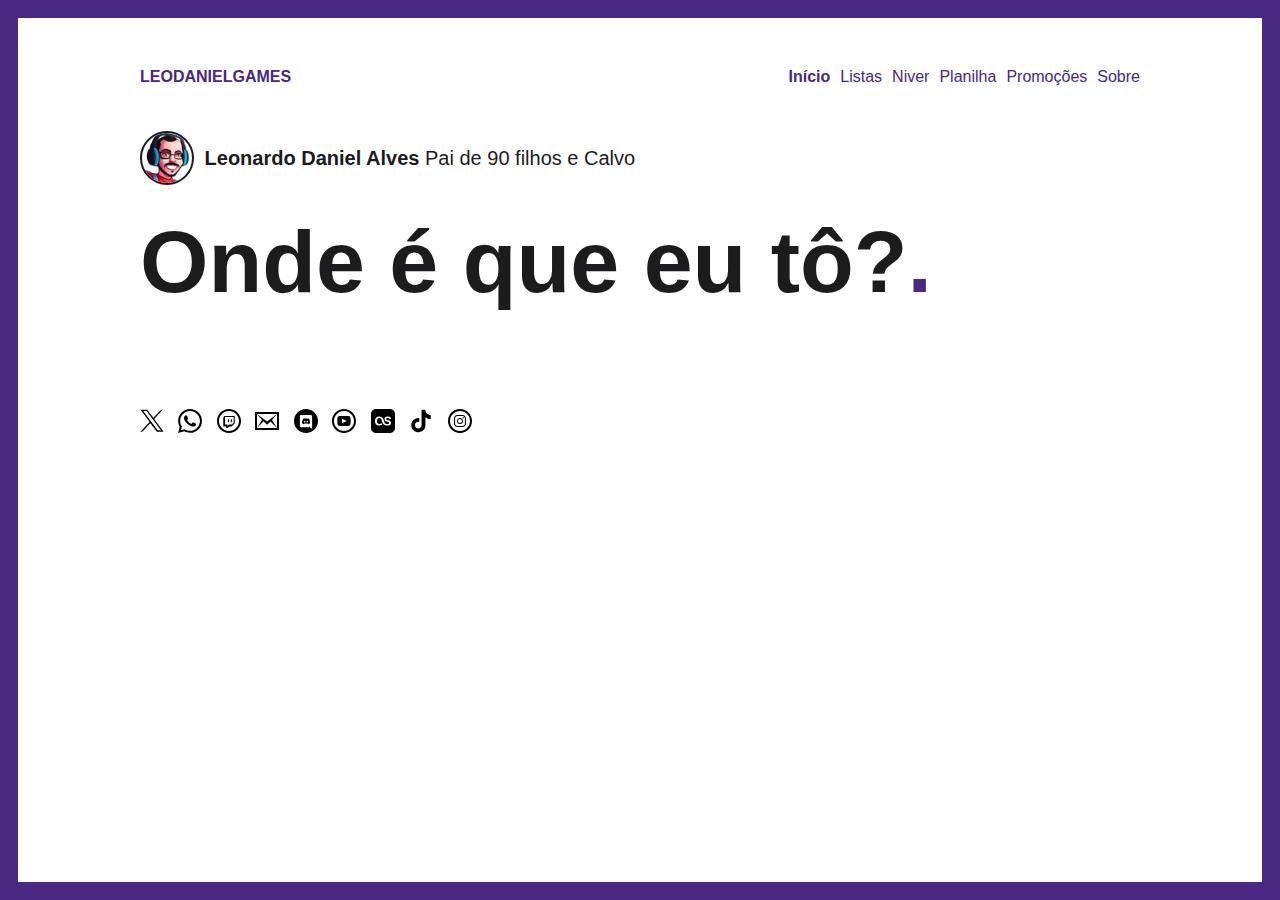
<file: index.html>
<!DOCTYPE html>
<html lang="en">

<head>
	<meta name="generator" content="Hugo 0.92.2" />
  <meta charset="utf-8">
  <meta http-equiv="x-ua-compatible" content="ie=edge">
  <title>Onde é que eu tô? - LeoDanielGames</title>
  <meta name="viewport" content="width=device-width, initial-scale=1">
  <link rel="icon" href="/favicon.png">
  <link rel="canonical" href="/" />
    
    
    <link rel="stylesheet" href="/css/style.min.13c35a5bed9518ef5356dec3d0819da284ab7af7d835bec62fefd1e06359f50c.css">
    <link rel="stylesheet" href="/assets/css/extended.min.9729f28a5087b689b946e103d96abd63bfd37b1417effa251dbf798312e3fba5.css">

  
    <meta name="description" content="Página Inicial"/>
    <meta property="og:title" content="Onde é que eu tô?"/>
    <meta property="og:type" content="website"/>
    <meta property="og:url" content="/"/>
    
    <meta property="og:description" content="Página Inicial"/>
    <meta name="twitter:card" content="summary"/>
    <meta name="twitter:site" content="@zerostaticio"/>
    <meta name="twitter:creator" content="@zerostaticio"/>
  

  

  
</head>




<body class='page frame page-home'>
  <div id="menu-main-mobile" class="menu-main-mobile">
    <ul class="menu">
        
        
            
                <li class="menu-item-início">
                    <a href="/">Início</a>
                </li>
            
        
            
                <li class="menu-item-listas">
                    <a href="/posts/">Listas</a>
                </li>
            
        
            
                <li class="menu-item-niver">
                    <a href="/niver/">Niver</a>
                </li>
            
        
            
                <li class="menu-item-planilha">
                    <a href="/planilha/">Planilha</a>
                </li>
            
        
            
                <li class="menu-item-promoções">
                    <a href="/promo/">Promoções</a>
                </li>
            
        
            
                <li class="menu-item-sobre">
                    <a href="/about/">Sobre</a>
                </li>
            
        
    </ul>
</div>
  <div id="wrapper" class="wrapper">
    <div class='header'>
  <a class="header-logo" href="/">LeoDanielGames</a>
  <div class="menu-main">
    <ul>
      
      
      
      
      <li class="menu-item-início active">
        <a href="/">
          
          <span>Início</span>
        </a>
      </li>
      
      
      
      <li class="menu-item-listas ">
        <a href="/posts/">
          
          <span>Listas</span>
        </a>
      </li>
      
      
      
      <li class="menu-item-niver ">
        <a href="/niver/">
          
          <span>Niver</span>
        </a>
      </li>
      
      
      
      <li class="menu-item-planilha ">
        <a href="/planilha/">
          
          <span>Planilha</span>
        </a>
      </li>
      
      
      
      <li class="menu-item-promoções ">
        <a href="/promo/">
          
          <span>Promoções</span>
        </a>
      </li>
      
      
      
      <li class="menu-item-sobre ">
        <a href="/about/">
          
          <span>Sobre</span>
        </a>
      </li>
      
    </ul>
  </div>
  <div id="toggle-menu-main-mobile" class="hamburger-trigger">
    <button class="hamburger">Menu</button>
  </div>
</div>
    

  
    <div class="author author-large">
  <img width="50" class="author-image" src="/images/idoso.png" alt="Leonardo Daniel Alves" />
  <span class="author-name">Leonardo Daniel Alves</span>
  <span class="author-title">Pai de 90 filhos e Calvo</span>
</div>
  

  <div class="intro">
    <h1>Onde é que eu tô?<span class="dot">.</span></h1>
    
  </div>

  


    <div class="footer">
  
  <div class="footer-social">
    
      <span class="social-icon social-icon-twitter">
        <a href="https://twitter.com/LeoDanielGames" title="twitter" target="_blank" rel="noopener">
          <img src="/images/social/x.svg" width="24" height="24" alt="twitter"/>
        </a>
      </span>
    
      <span class="social-icon social-icon-zap">
        <a href="https://chat.whatsapp.com/JlmMh6yp0Yb802Byu5Y720" title="Zap" target="_blank" rel="noopener">
          <img src="/images/social/zap.svg" width="24" height="24" alt="Zap"/>
        </a>
      </span>
    
      <span class="social-icon social-icon-twitch">
        <a href="https://www.twitch.tv/leodanielgames" title="Twitch" target="_blank" rel="noopener">
          <img src="/images/social/twitch.svg" width="24" height="24" alt="Twitch"/>
        </a>
      </span>
    
      <span class="social-icon social-icon-e-mail">
        <a href="mailto:leodanialves@gmail.com" title="E-mail" target="_blank" rel="noopener">
          <img src="/images/social/email.svg" width="24" height="24" alt="E-mail"/>
        </a>
      </span>
    
      <span class="social-icon social-icon-discord">
        <a href="https://discord.gg/C4Nh4ZPwjc" title="Discord" target="_blank" rel="noopener">
          <img src="/images/social/discord.svg" width="24" height="24" alt="Discord"/>
        </a>
      </span>
    
      <span class="social-icon social-icon-youtube">
        <a href="https://www.youtube.com/channel/UCNnx4KmhGKg_Q5k7TZxwdmg" title="Youtube" target="_blank" rel="noopener">
          <img src="/images/social/youtube.svg" width="24" height="24" alt="Youtube"/>
        </a>
      </span>
    
      <span class="social-icon social-icon-only-fans">
        <a href="https://www.youtube.com/watch?v=dQw4w9WgXcQ" title="Only Fans" target="_blank" rel="noopener">
          <img src="/images/social/meme.svg" width="24" height="24" alt="Only Fans"/>
        </a>
      </span>
    
      <span class="social-icon social-icon-tiktok">
        <a href="https://vm.tiktok.com/ZMLhhvSyC/" title="Tiktok" target="_blank" rel="noopener">
          <img src="/images/social/tiktok.svg" width="24" height="24" alt="Tiktok"/>
        </a>
      </span>
    
      <span class="social-icon social-icon-instagram">
        <a href="https://www.instagram.com/leodanielgames/" title="Instagram" target="_blank" rel="noopener">
          <img src="/images/social/instagram.svg" width="24" height="24" alt="Instagram"/>
        </a>
      </span>
    
  </div>
  
</div>
  </div>

  

  
    <script type="text/javascript" src="/js/bundle.min.575671c6da23c3563d465f9cfa3d2857fc0239531a2e8ea1fb6812017653b4d7.js"></script>
  

  
  

  
  
  
    
  

  

  

</body>
</html>
</file>
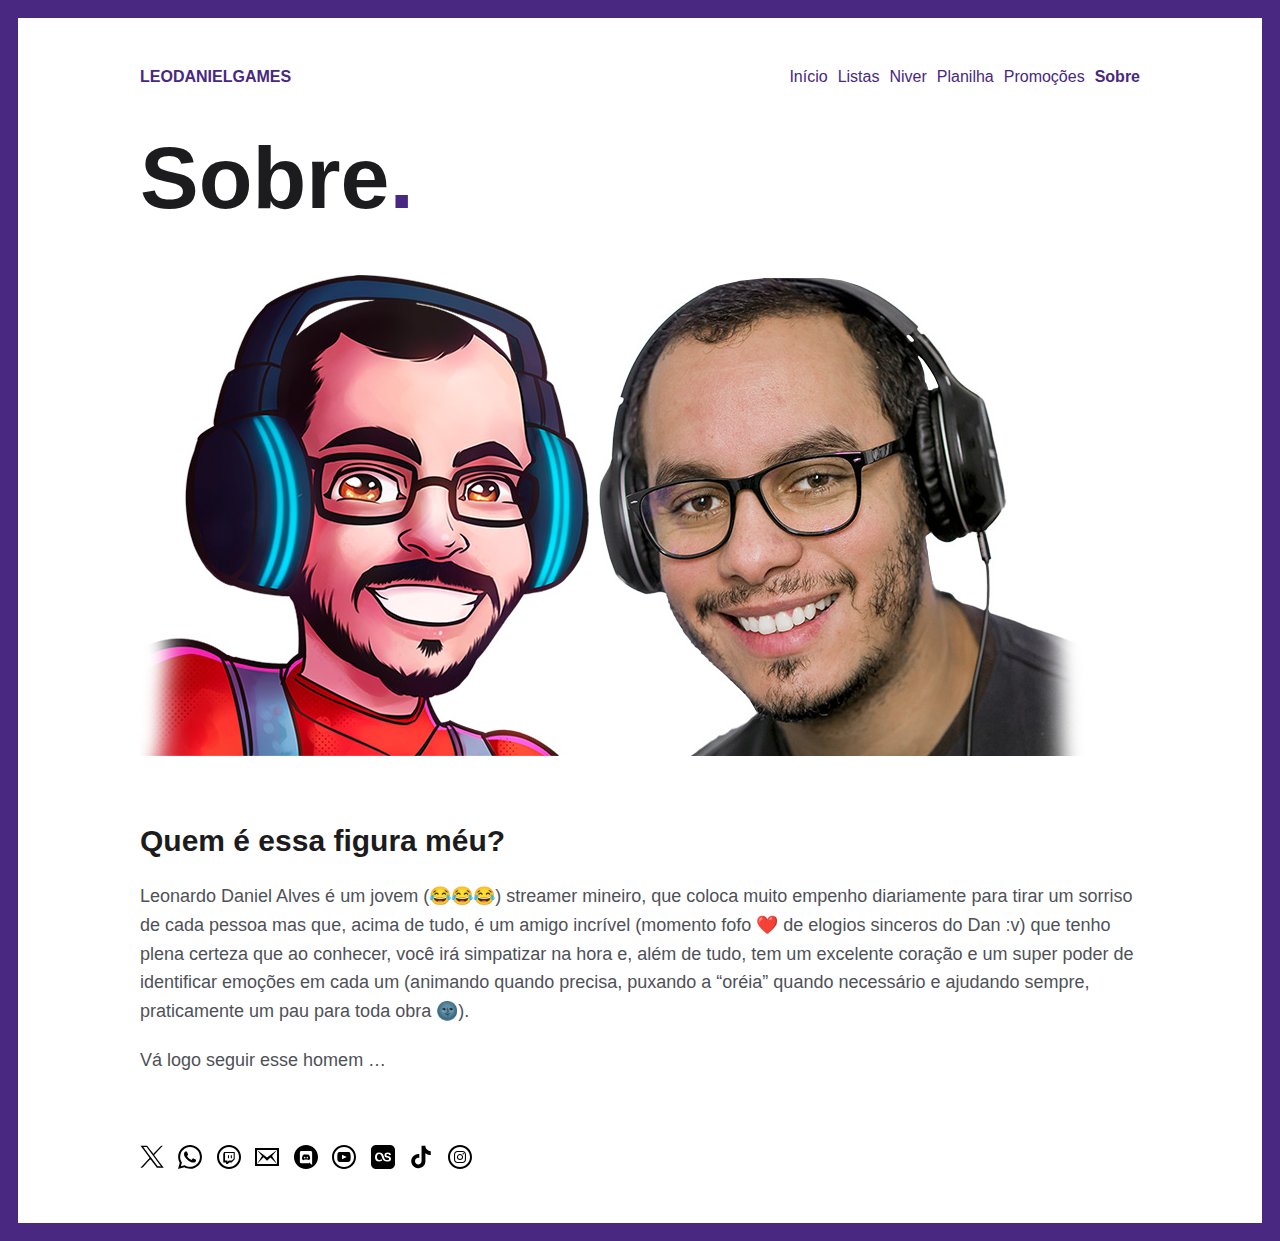
<file: about/index.html>
<!DOCTYPE html>
<html lang="en">

<head>
  <meta charset="utf-8">
  <meta http-equiv="x-ua-compatible" content="ie=edge">
  <title>Sobre - LeoDanielGames</title>
  <meta name="viewport" content="width=device-width, initial-scale=1">
  <link rel="icon" href="/favicon.png">
  <link rel="canonical" href="/about/" />
    
    
    <link rel="stylesheet" href="/css/style.min.13c35a5bed9518ef5356dec3d0819da284ab7af7d835bec62fefd1e06359f50c.css">
    <link rel="stylesheet" href="/assets/css/extended.min.9729f28a5087b689b946e103d96abd63bfd37b1417effa251dbf798312e3fba5.css">

  
    
    <meta property="og:title" content="Sobre"/>
    <meta property="og:type" content="website"/>
    <meta property="og:url" content="/about/"/>
    <meta property="og:image" content="/images/idoso.jpg"/>
    
    <meta name="twitter:card" content="summary"/>
    <meta name="twitter:site" content="@zerostaticio"/>
    <meta name="twitter:creator" content="@zerostaticio"/>
  

  

  
</head>




<body class='page frame page-default-single'>
  <div id="menu-main-mobile" class="menu-main-mobile">
    <ul class="menu">
        
        
            
                <li class="menu-item-início">
                    <a href="/">Início</a>
                </li>
            
        
            
                <li class="menu-item-listas">
                    <a href="/posts/">Listas</a>
                </li>
            
        
            
                <li class="menu-item-niver">
                    <a href="/niver/">Niver</a>
                </li>
            
        
            
                <li class="menu-item-planilha">
                    <a href="/planilha/">Planilha</a>
                </li>
            
        
            
                <li class="menu-item-promoções">
                    <a href="/promo/">Promoções</a>
                </li>
            
        
            
                <li class="menu-item-sobre active">
                    <a href="/about/">Sobre</a>
                </li>
            
        
    </ul>
</div>
  <div id="wrapper" class="wrapper">
    <div class='header'>
  <a class="header-logo" href="/">LeoDanielGames</a>
  <div class="menu-main">
    <ul>
      
      
      
      
      <li class="menu-item-início ">
        <a href="/">
          
          <span>Início</span>
        </a>
      </li>
      
      
      
      <li class="menu-item-listas ">
        <a href="/posts/">
          
          <span>Listas</span>
        </a>
      </li>
      
      
      
      <li class="menu-item-niver ">
        <a href="/niver/">
          
          <span>Niver</span>
        </a>
      </li>
      
      
      
      <li class="menu-item-planilha ">
        <a href="/planilha/">
          
          <span>Planilha</span>
        </a>
      </li>
      
      
      
      <li class="menu-item-promoções ">
        <a href="/promo/">
          
          <span>Promoções</span>
        </a>
      </li>
      
      
      
      <li class="menu-item-sobre active">
        <a href="/about/">
          
          <span>Sobre</span>
        </a>
      </li>
      
    </ul>
  </div>
  <div id="toggle-menu-main-mobile" class="hamburger-trigger">
    <button class="hamburger">Menu</button>
  </div>
</div>
    
<div class="intro">
  <h1>Sobre<span class="dot">.</span></h1>
  
  <img alt="Article hero image" src="/images/idoso.jpg" />
  
</div>

<div class="content">
  <h2 id="quem-é-essa-figura-méu">Quem é essa figura méu?</h2>
<p>Leonardo Daniel Alves é um jovem (😂😂😂) streamer mineiro, que coloca muito empenho diariamente para tirar um sorriso de cada pessoa mas que, acima de tudo, é um amigo incrível (momento fofo ❤️ de elogios sinceros do Dan :v) que tenho plena certeza que ao conhecer, você irá simpatizar na hora e, além de tudo, tem um excelente coração e um super poder de identificar emoções em cada um (animando quando precisa, puxando a &ldquo;oréia&rdquo; quando necessário e ajudando sempre, praticamente um pau para toda obra 🌚).</p>
<p>Vá logo seguir esse homem &hellip;</p>

</div>

    <div class="footer">
  
  <div class="footer-social">
    
      <span class="social-icon social-icon-twitter">
        <a href="https://twitter.com/LeoDanielGames" title="twitter" target="_blank" rel="noopener">
          <img src="/images/social/x.svg" width="24" height="24" alt="twitter"/>
        </a>
      </span>
    
      <span class="social-icon social-icon-zap">
        <a href="https://chat.whatsapp.com/JlmMh6yp0Yb802Byu5Y720" title="Zap" target="_blank" rel="noopener">
          <img src="/images/social/zap.svg" width="24" height="24" alt="Zap"/>
        </a>
      </span>
    
      <span class="social-icon social-icon-twitch">
        <a href="https://www.twitch.tv/leodanielgames" title="Twitch" target="_blank" rel="noopener">
          <img src="/images/social/twitch.svg" width="24" height="24" alt="Twitch"/>
        </a>
      </span>
    
      <span class="social-icon social-icon-e-mail">
        <a href="mailto:leodanialves@gmail.com" title="E-mail" target="_blank" rel="noopener">
          <img src="/images/social/email.svg" width="24" height="24" alt="E-mail"/>
        </a>
      </span>
    
      <span class="social-icon social-icon-discord">
        <a href="https://discord.gg/C4Nh4ZPwjc" title="Discord" target="_blank" rel="noopener">
          <img src="/images/social/discord.svg" width="24" height="24" alt="Discord"/>
        </a>
      </span>
    
      <span class="social-icon social-icon-youtube">
        <a href="https://www.youtube.com/channel/UCNnx4KmhGKg_Q5k7TZxwdmg" title="Youtube" target="_blank" rel="noopener">
          <img src="/images/social/youtube.svg" width="24" height="24" alt="Youtube"/>
        </a>
      </span>
    
      <span class="social-icon social-icon-only-fans">
        <a href="https://www.youtube.com/watch?v=dQw4w9WgXcQ" title="Only Fans" target="_blank" rel="noopener">
          <img src="/images/social/meme.svg" width="24" height="24" alt="Only Fans"/>
        </a>
      </span>
    
      <span class="social-icon social-icon-tiktok">
        <a href="https://vm.tiktok.com/ZMLhhvSyC/" title="Tiktok" target="_blank" rel="noopener">
          <img src="/images/social/tiktok.svg" width="24" height="24" alt="Tiktok"/>
        </a>
      </span>
    
      <span class="social-icon social-icon-instagram">
        <a href="https://www.instagram.com/leodanielgames/" title="Instagram" target="_blank" rel="noopener">
          <img src="/images/social/instagram.svg" width="24" height="24" alt="Instagram"/>
        </a>
      </span>
    
  </div>
  
</div>
  </div>

  

  
    <script type="text/javascript" src="/js/bundle.min.575671c6da23c3563d465f9cfa3d2857fc0239531a2e8ea1fb6812017653b4d7.js"></script>
  

  
  

  
  
  
    
  

  

  

</body>
</html>
</file>
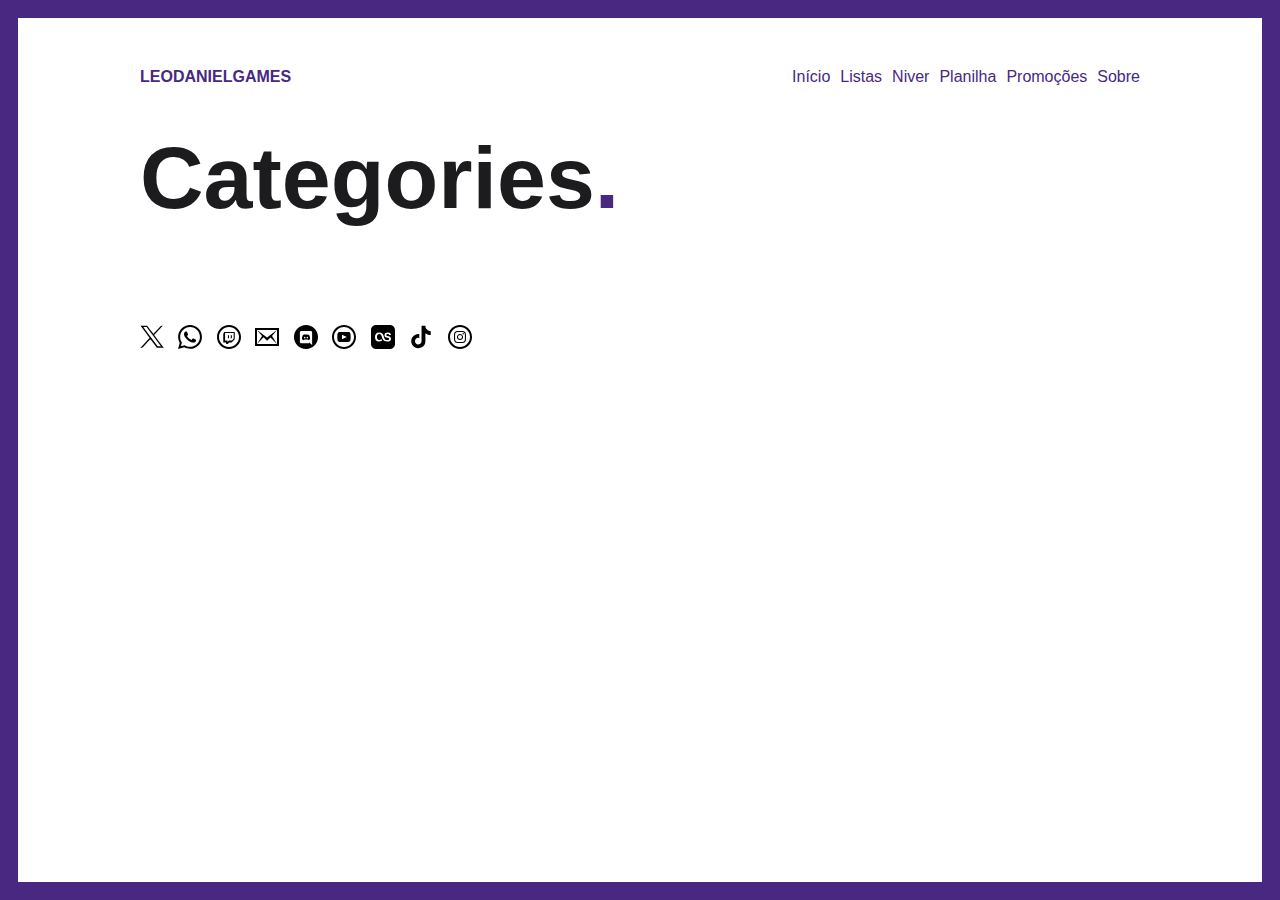
<file: categories/index.html>
<!DOCTYPE html>
<html lang="en">

<head>
  <meta charset="utf-8">
  <meta http-equiv="x-ua-compatible" content="ie=edge">
  <title>Categories - LeoDanielGames</title>
  <meta name="viewport" content="width=device-width, initial-scale=1">
  <link rel="icon" href="/favicon.png">
  <link rel="canonical" href="/categories/" />
    
    
    <link rel="stylesheet" href="/css/style.min.13c35a5bed9518ef5356dec3d0819da284ab7af7d835bec62fefd1e06359f50c.css">
    <link rel="stylesheet" href="/assets/css/extended.min.9729f28a5087b689b946e103d96abd63bfd37b1417effa251dbf798312e3fba5.css">

  
    
    <meta property="og:title" content="Categories"/>
    <meta property="og:type" content="website"/>
    <meta property="og:url" content="/categories/"/>
    
    
    <meta name="twitter:card" content="summary"/>
    <meta name="twitter:site" content="@zerostaticio"/>
    <meta name="twitter:creator" content="@zerostaticio"/>
  

  

  
</head>




<body class='page frame page-default-list'>
  <div id="menu-main-mobile" class="menu-main-mobile">
    <ul class="menu">
        
        
            
                <li class="menu-item-início">
                    <a href="/">Início</a>
                </li>
            
        
            
                <li class="menu-item-listas">
                    <a href="/posts/">Listas</a>
                </li>
            
        
            
                <li class="menu-item-niver">
                    <a href="/niver/">Niver</a>
                </li>
            
        
            
                <li class="menu-item-planilha">
                    <a href="/planilha/">Planilha</a>
                </li>
            
        
            
                <li class="menu-item-promoções">
                    <a href="/promo/">Promoções</a>
                </li>
            
        
            
                <li class="menu-item-sobre">
                    <a href="/about/">Sobre</a>
                </li>
            
        
    </ul>
</div>
  <div id="wrapper" class="wrapper">
    <div class='header'>
  <a class="header-logo" href="/">LeoDanielGames</a>
  <div class="menu-main">
    <ul>
      
      
      
      
      <li class="menu-item-início ">
        <a href="/">
          
          <span>Início</span>
        </a>
      </li>
      
      
      
      <li class="menu-item-listas ">
        <a href="/posts/">
          
          <span>Listas</span>
        </a>
      </li>
      
      
      
      <li class="menu-item-niver ">
        <a href="/niver/">
          
          <span>Niver</span>
        </a>
      </li>
      
      
      
      <li class="menu-item-planilha ">
        <a href="/planilha/">
          
          <span>Planilha</span>
        </a>
      </li>
      
      
      
      <li class="menu-item-promoções ">
        <a href="/promo/">
          
          <span>Promoções</span>
        </a>
      </li>
      
      
      
      <li class="menu-item-sobre ">
        <a href="/about/">
          
          <span>Sobre</span>
        </a>
      </li>
      
    </ul>
  </div>
  <div id="toggle-menu-main-mobile" class="hamburger-trigger">
    <button class="hamburger">Menu</button>
  </div>
</div>
    
  <div class="intro">
    <h1>Categories<span class="dot">.</span></h1>
    
  </div>
  
  

    <div class="footer">
  
  <div class="footer-social">
    
      <span class="social-icon social-icon-twitter">
        <a href="https://twitter.com/LeoDanielGames" title="twitter" target="_blank" rel="noopener">
          <img src="/images/social/x.svg" width="24" height="24" alt="twitter"/>
        </a>
      </span>
    
      <span class="social-icon social-icon-zap">
        <a href="https://chat.whatsapp.com/JlmMh6yp0Yb802Byu5Y720" title="Zap" target="_blank" rel="noopener">
          <img src="/images/social/zap.svg" width="24" height="24" alt="Zap"/>
        </a>
      </span>
    
      <span class="social-icon social-icon-twitch">
        <a href="https://www.twitch.tv/leodanielgames" title="Twitch" target="_blank" rel="noopener">
          <img src="/images/social/twitch.svg" width="24" height="24" alt="Twitch"/>
        </a>
      </span>
    
      <span class="social-icon social-icon-e-mail">
        <a href="mailto:leodanialves@gmail.com" title="E-mail" target="_blank" rel="noopener">
          <img src="/images/social/email.svg" width="24" height="24" alt="E-mail"/>
        </a>
      </span>
    
      <span class="social-icon social-icon-discord">
        <a href="https://discord.gg/C4Nh4ZPwjc" title="Discord" target="_blank" rel="noopener">
          <img src="/images/social/discord.svg" width="24" height="24" alt="Discord"/>
        </a>
      </span>
    
      <span class="social-icon social-icon-youtube">
        <a href="https://www.youtube.com/channel/UCNnx4KmhGKg_Q5k7TZxwdmg" title="Youtube" target="_blank" rel="noopener">
          <img src="/images/social/youtube.svg" width="24" height="24" alt="Youtube"/>
        </a>
      </span>
    
      <span class="social-icon social-icon-only-fans">
        <a href="https://www.youtube.com/watch?v=dQw4w9WgXcQ" title="Only Fans" target="_blank" rel="noopener">
          <img src="/images/social/meme.svg" width="24" height="24" alt="Only Fans"/>
        </a>
      </span>
    
      <span class="social-icon social-icon-tiktok">
        <a href="https://vm.tiktok.com/ZMLhhvSyC/" title="Tiktok" target="_blank" rel="noopener">
          <img src="/images/social/tiktok.svg" width="24" height="24" alt="Tiktok"/>
        </a>
      </span>
    
      <span class="social-icon social-icon-instagram">
        <a href="https://www.instagram.com/leodanielgames/" title="Instagram" target="_blank" rel="noopener">
          <img src="/images/social/instagram.svg" width="24" height="24" alt="Instagram"/>
        </a>
      </span>
    
  </div>
  
</div>
  </div>

  

  
    <script type="text/javascript" src="/js/bundle.min.575671c6da23c3563d465f9cfa3d2857fc0239531a2e8ea1fb6812017653b4d7.js"></script>
  

  
  

  
  
  
    
  

  

  

</body>
</html>
</file>
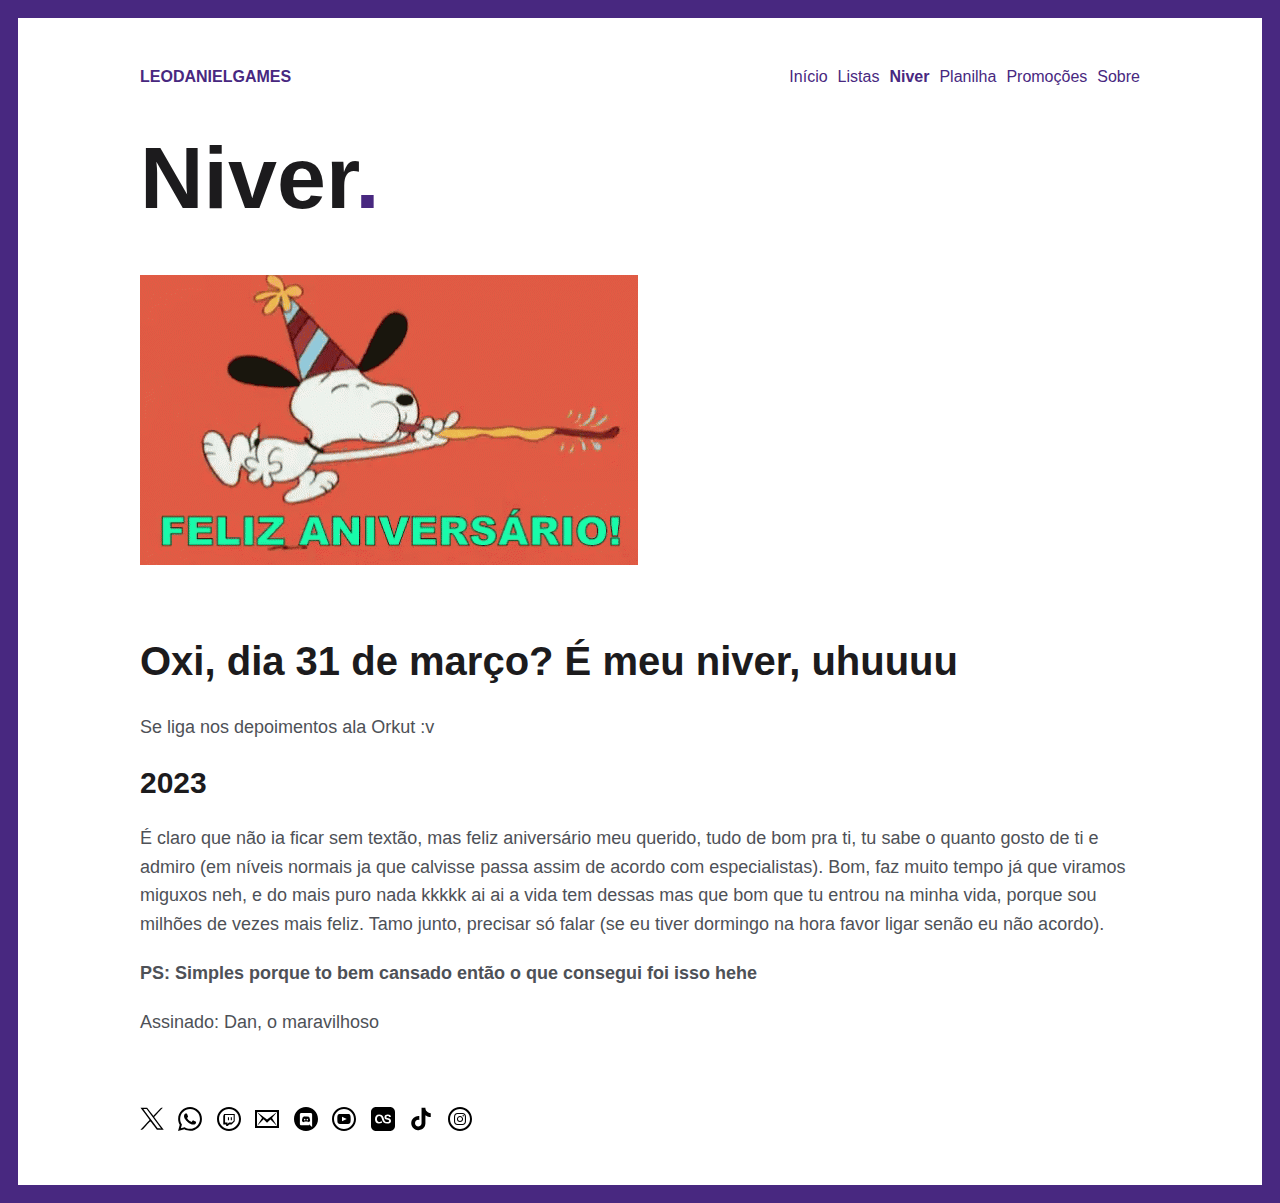
<file: niver/index.html>
<!DOCTYPE html>
<html lang="en">

<head>
  <meta charset="utf-8">
  <meta http-equiv="x-ua-compatible" content="ie=edge">
  <title>Niver - LeoDanielGames</title>
  <meta name="viewport" content="width=device-width, initial-scale=1">
  <link rel="icon" href="/favicon.png">
  <link rel="canonical" href="/niver/" />
    
    
    <link rel="stylesheet" href="/css/style.min.13c35a5bed9518ef5356dec3d0819da284ab7af7d835bec62fefd1e06359f50c.css">
    <link rel="stylesheet" href="/assets/css/extended.min.9729f28a5087b689b946e103d96abd63bfd37b1417effa251dbf798312e3fba5.css">

  
    
    <meta property="og:title" content="Niver"/>
    <meta property="og:type" content="website"/>
    <meta property="og:url" content="/niver/"/>
    <meta property="og:image" content="/images/niver.gif"/>
    
    <meta name="twitter:card" content="summary"/>
    <meta name="twitter:site" content="@zerostaticio"/>
    <meta name="twitter:creator" content="@zerostaticio"/>
  

  

  
</head>




<body class='page frame page-default-single'>
  <div id="menu-main-mobile" class="menu-main-mobile">
    <ul class="menu">
        
        
            
                <li class="menu-item-início">
                    <a href="/">Início</a>
                </li>
            
        
            
                <li class="menu-item-listas">
                    <a href="/posts/">Listas</a>
                </li>
            
        
            
                <li class="menu-item-niver active">
                    <a href="/niver/">Niver</a>
                </li>
            
        
            
                <li class="menu-item-planilha">
                    <a href="/planilha/">Planilha</a>
                </li>
            
        
            
                <li class="menu-item-promoções">
                    <a href="/promo/">Promoções</a>
                </li>
            
        
            
                <li class="menu-item-sobre">
                    <a href="/about/">Sobre</a>
                </li>
            
        
    </ul>
</div>
  <div id="wrapper" class="wrapper">
    <div class='header'>
  <a class="header-logo" href="/">LeoDanielGames</a>
  <div class="menu-main">
    <ul>
      
      
      
      
      <li class="menu-item-início ">
        <a href="/">
          
          <span>Início</span>
        </a>
      </li>
      
      
      
      <li class="menu-item-listas ">
        <a href="/posts/">
          
          <span>Listas</span>
        </a>
      </li>
      
      
      
      <li class="menu-item-niver active">
        <a href="/niver/">
          
          <span>Niver</span>
        </a>
      </li>
      
      
      
      <li class="menu-item-planilha ">
        <a href="/planilha/">
          
          <span>Planilha</span>
        </a>
      </li>
      
      
      
      <li class="menu-item-promoções ">
        <a href="/promo/">
          
          <span>Promoções</span>
        </a>
      </li>
      
      
      
      <li class="menu-item-sobre ">
        <a href="/about/">
          
          <span>Sobre</span>
        </a>
      </li>
      
    </ul>
  </div>
  <div id="toggle-menu-main-mobile" class="hamburger-trigger">
    <button class="hamburger">Menu</button>
  </div>
</div>
    
<div class="intro">
  <h1>Niver<span class="dot">.</span></h1>
  
  <img alt="Article hero image" src="/images/niver.gif" />
  
</div>

<div class="content">
  <h1 id="oxi-dia-31-de-março-é-meu-niver-uhuuuu">Oxi, dia 31 de março? É meu niver, uhuuuu</h1>
<p>Se liga nos depoimentos ala Orkut :v</p>
<h2 id="2023">2023</h2>
<p>É claro que não ia ficar sem textão, mas feliz aniversário meu querido, tudo de bom pra ti, tu sabe o quanto gosto de ti e admiro (em níveis normais ja que calvisse passa assim de acordo com especialistas).
Bom, faz muito tempo já que viramos miguxos neh, e do mais puro nada kkkkk ai ai a vida tem dessas mas que bom que tu entrou na minha vida, porque sou milhões de vezes mais feliz.
Tamo junto, precisar só falar (se eu tiver dormingo na hora favor ligar senão eu não acordo).</p>
<p><strong>PS: Simples porque to bem cansado então o que consegui foi isso hehe</strong></p>
<p>Assinado: Dan, o maravilhoso</p>

</div>

    <div class="footer">
  
  <div class="footer-social">
    
      <span class="social-icon social-icon-twitter">
        <a href="https://twitter.com/LeoDanielGames" title="twitter" target="_blank" rel="noopener">
          <img src="/images/social/x.svg" width="24" height="24" alt="twitter"/>
        </a>
      </span>
    
      <span class="social-icon social-icon-zap">
        <a href="https://chat.whatsapp.com/JlmMh6yp0Yb802Byu5Y720" title="Zap" target="_blank" rel="noopener">
          <img src="/images/social/zap.svg" width="24" height="24" alt="Zap"/>
        </a>
      </span>
    
      <span class="social-icon social-icon-twitch">
        <a href="https://www.twitch.tv/leodanielgames" title="Twitch" target="_blank" rel="noopener">
          <img src="/images/social/twitch.svg" width="24" height="24" alt="Twitch"/>
        </a>
      </span>
    
      <span class="social-icon social-icon-e-mail">
        <a href="mailto:leodanialves@gmail.com" title="E-mail" target="_blank" rel="noopener">
          <img src="/images/social/email.svg" width="24" height="24" alt="E-mail"/>
        </a>
      </span>
    
      <span class="social-icon social-icon-discord">
        <a href="https://discord.gg/C4Nh4ZPwjc" title="Discord" target="_blank" rel="noopener">
          <img src="/images/social/discord.svg" width="24" height="24" alt="Discord"/>
        </a>
      </span>
    
      <span class="social-icon social-icon-youtube">
        <a href="https://www.youtube.com/channel/UCNnx4KmhGKg_Q5k7TZxwdmg" title="Youtube" target="_blank" rel="noopener">
          <img src="/images/social/youtube.svg" width="24" height="24" alt="Youtube"/>
        </a>
      </span>
    
      <span class="social-icon social-icon-only-fans">
        <a href="https://www.youtube.com/watch?v=dQw4w9WgXcQ" title="Only Fans" target="_blank" rel="noopener">
          <img src="/images/social/meme.svg" width="24" height="24" alt="Only Fans"/>
        </a>
      </span>
    
      <span class="social-icon social-icon-tiktok">
        <a href="https://vm.tiktok.com/ZMLhhvSyC/" title="Tiktok" target="_blank" rel="noopener">
          <img src="/images/social/tiktok.svg" width="24" height="24" alt="Tiktok"/>
        </a>
      </span>
    
      <span class="social-icon social-icon-instagram">
        <a href="https://www.instagram.com/leodanielgames/" title="Instagram" target="_blank" rel="noopener">
          <img src="/images/social/instagram.svg" width="24" height="24" alt="Instagram"/>
        </a>
      </span>
    
  </div>
  
</div>
  </div>

  

  
    <script type="text/javascript" src="/js/bundle.min.575671c6da23c3563d465f9cfa3d2857fc0239531a2e8ea1fb6812017653b4d7.js"></script>
  

  
  

  
  
  
    
  

  

  

</body>
</html>
</file>
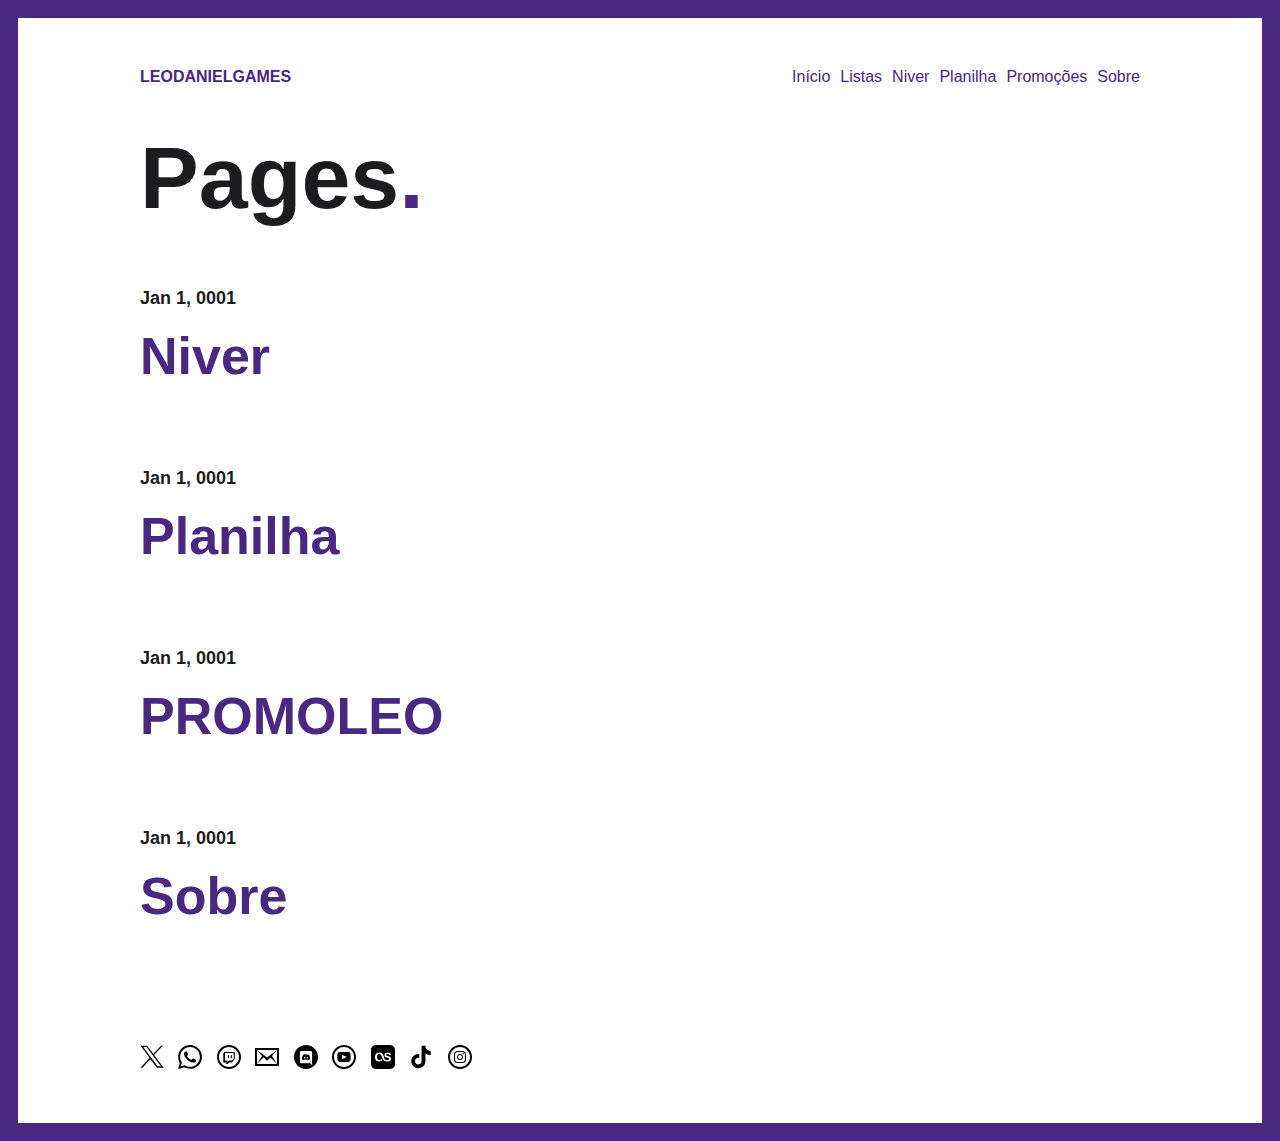
<file: pages/index.html>
<!DOCTYPE html>
<html lang="en">

<head>
  <meta charset="utf-8">
  <meta http-equiv="x-ua-compatible" content="ie=edge">
  <title>Pages - LeoDanielGames</title>
  <meta name="viewport" content="width=device-width, initial-scale=1">
  <link rel="icon" href="/favicon.png">
  <link rel="canonical" href="/pages/" />
    
    
    <link rel="stylesheet" href="/css/style.min.13c35a5bed9518ef5356dec3d0819da284ab7af7d835bec62fefd1e06359f50c.css">
    <link rel="stylesheet" href="/assets/css/extended.min.9729f28a5087b689b946e103d96abd63bfd37b1417effa251dbf798312e3fba5.css">

  
    
    <meta property="og:title" content="Pages"/>
    <meta property="og:type" content="website"/>
    <meta property="og:url" content="/pages/"/>
    
    
    <meta name="twitter:card" content="summary"/>
    <meta name="twitter:site" content="@zerostaticio"/>
    <meta name="twitter:creator" content="@zerostaticio"/>
  

  

  
</head>




<body class='page frame page-default-list'>
  <div id="menu-main-mobile" class="menu-main-mobile">
    <ul class="menu">
        
        
            
                <li class="menu-item-início">
                    <a href="/">Início</a>
                </li>
            
        
            
                <li class="menu-item-listas">
                    <a href="/posts/">Listas</a>
                </li>
            
        
            
                <li class="menu-item-niver">
                    <a href="/niver/">Niver</a>
                </li>
            
        
            
                <li class="menu-item-planilha">
                    <a href="/planilha/">Planilha</a>
                </li>
            
        
            
                <li class="menu-item-promoções">
                    <a href="/promo/">Promoções</a>
                </li>
            
        
            
                <li class="menu-item-sobre">
                    <a href="/about/">Sobre</a>
                </li>
            
        
    </ul>
</div>
  <div id="wrapper" class="wrapper">
    <div class='header'>
  <a class="header-logo" href="/">LeoDanielGames</a>
  <div class="menu-main">
    <ul>
      
      
      
      
      <li class="menu-item-início ">
        <a href="/">
          
          <span>Início</span>
        </a>
      </li>
      
      
      
      <li class="menu-item-listas ">
        <a href="/posts/">
          
          <span>Listas</span>
        </a>
      </li>
      
      
      
      <li class="menu-item-niver ">
        <a href="/niver/">
          
          <span>Niver</span>
        </a>
      </li>
      
      
      
      <li class="menu-item-planilha ">
        <a href="/planilha/">
          
          <span>Planilha</span>
        </a>
      </li>
      
      
      
      <li class="menu-item-promoções ">
        <a href="/promo/">
          
          <span>Promoções</span>
        </a>
      </li>
      
      
      
      <li class="menu-item-sobre ">
        <a href="/about/">
          
          <span>Sobre</span>
        </a>
      </li>
      
    </ul>
  </div>
  <div id="toggle-menu-main-mobile" class="hamburger-trigger">
    <button class="hamburger">Menu</button>
  </div>
</div>
    
  <div class="intro">
    <h1>Pages<span class="dot">.</span></h1>
    
  </div>
  
  
    <div class="summary">
  
    <div class="summary-date">Jan 1, 0001</div>
  
  <h2 class="summary-title"><a href="/niver/">Niver</a></h2>
  <p class="summary-description"></p>
</div>
  
    <div class="summary">
  
    <div class="summary-date">Jan 1, 0001</div>
  
  <h2 class="summary-title"><a href="/planilha/">Planilha</a></h2>
  <p class="summary-description"></p>
</div>
  
    <div class="summary">
  
    <div class="summary-date">Jan 1, 0001</div>
  
  <h2 class="summary-title"><a href="/promo/">PROMOLEO</a></h2>
  <p class="summary-description"></p>
</div>
  
    <div class="summary">
  
    <div class="summary-date">Jan 1, 0001</div>
  
  <h2 class="summary-title"><a href="/about/">Sobre</a></h2>
  <p class="summary-description"></p>
</div>
  

    <div class="footer">
  
  <div class="footer-social">
    
      <span class="social-icon social-icon-twitter">
        <a href="https://twitter.com/LeoDanielGames" title="twitter" target="_blank" rel="noopener">
          <img src="/images/social/x.svg" width="24" height="24" alt="twitter"/>
        </a>
      </span>
    
      <span class="social-icon social-icon-zap">
        <a href="https://chat.whatsapp.com/JlmMh6yp0Yb802Byu5Y720" title="Zap" target="_blank" rel="noopener">
          <img src="/images/social/zap.svg" width="24" height="24" alt="Zap"/>
        </a>
      </span>
    
      <span class="social-icon social-icon-twitch">
        <a href="https://www.twitch.tv/leodanielgames" title="Twitch" target="_blank" rel="noopener">
          <img src="/images/social/twitch.svg" width="24" height="24" alt="Twitch"/>
        </a>
      </span>
    
      <span class="social-icon social-icon-e-mail">
        <a href="mailto:leodanialves@gmail.com" title="E-mail" target="_blank" rel="noopener">
          <img src="/images/social/email.svg" width="24" height="24" alt="E-mail"/>
        </a>
      </span>
    
      <span class="social-icon social-icon-discord">
        <a href="https://discord.gg/C4Nh4ZPwjc" title="Discord" target="_blank" rel="noopener">
          <img src="/images/social/discord.svg" width="24" height="24" alt="Discord"/>
        </a>
      </span>
    
      <span class="social-icon social-icon-youtube">
        <a href="https://www.youtube.com/channel/UCNnx4KmhGKg_Q5k7TZxwdmg" title="Youtube" target="_blank" rel="noopener">
          <img src="/images/social/youtube.svg" width="24" height="24" alt="Youtube"/>
        </a>
      </span>
    
      <span class="social-icon social-icon-only-fans">
        <a href="https://www.youtube.com/watch?v=dQw4w9WgXcQ" title="Only Fans" target="_blank" rel="noopener">
          <img src="/images/social/meme.svg" width="24" height="24" alt="Only Fans"/>
        </a>
      </span>
    
      <span class="social-icon social-icon-tiktok">
        <a href="https://vm.tiktok.com/ZMLhhvSyC/" title="Tiktok" target="_blank" rel="noopener">
          <img src="/images/social/tiktok.svg" width="24" height="24" alt="Tiktok"/>
        </a>
      </span>
    
      <span class="social-icon social-icon-instagram">
        <a href="https://www.instagram.com/leodanielgames/" title="Instagram" target="_blank" rel="noopener">
          <img src="/images/social/instagram.svg" width="24" height="24" alt="Instagram"/>
        </a>
      </span>
    
  </div>
  
</div>
  </div>

  

  
    <script type="text/javascript" src="/js/bundle.min.575671c6da23c3563d465f9cfa3d2857fc0239531a2e8ea1fb6812017653b4d7.js"></script>
  

  
  

  
  
  
    
  

  

  

</body>
</html>
</file>
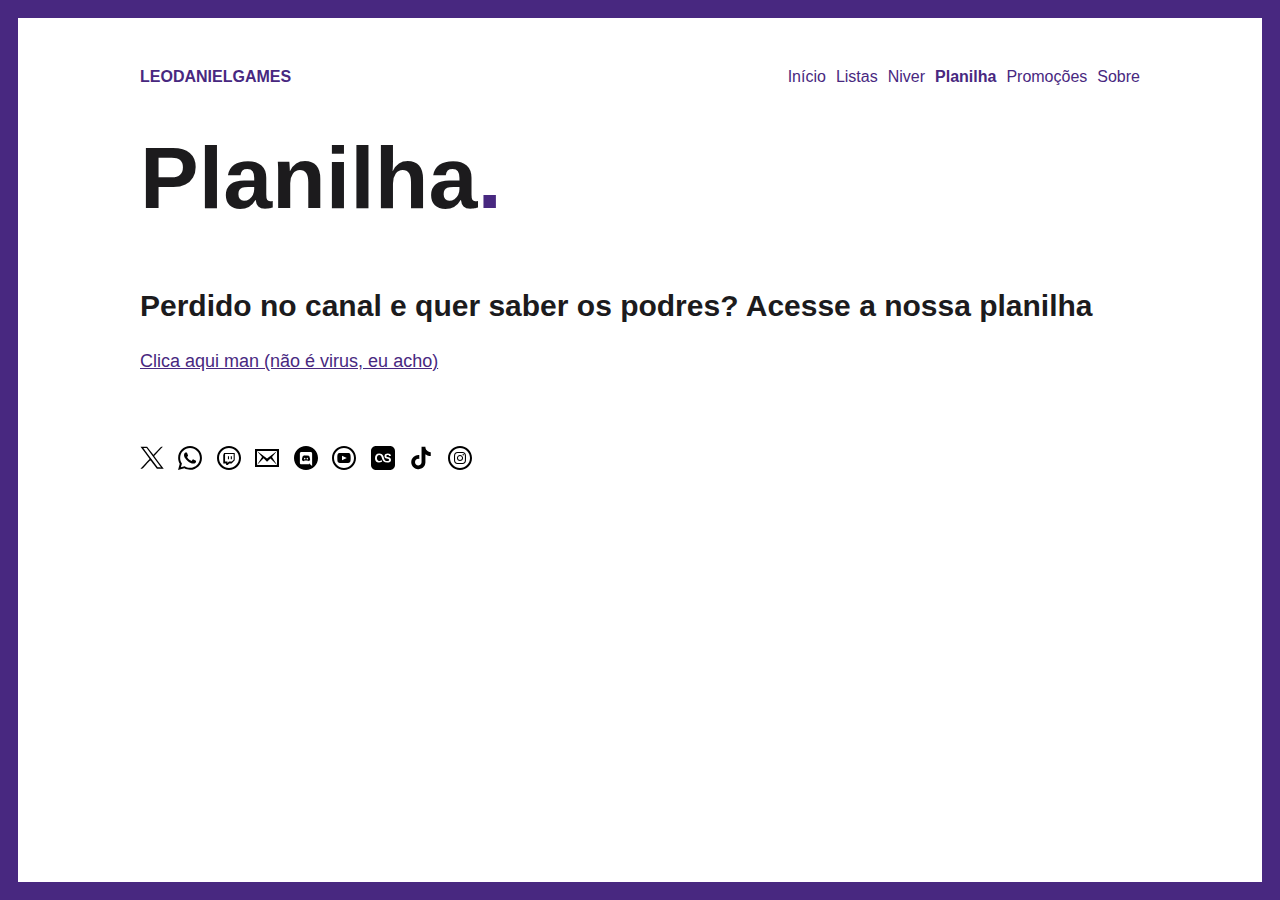
<file: planilha/index.html>
<!DOCTYPE html>
<html lang="en">

<head>
  <meta charset="utf-8">
  <meta http-equiv="x-ua-compatible" content="ie=edge">
  <title>Planilha - LeoDanielGames</title>
  <meta name="viewport" content="width=device-width, initial-scale=1">
  <link rel="icon" href="/favicon.png">
  <link rel="canonical" href="/planilha/" />
    
    
    <link rel="stylesheet" href="/css/style.min.13c35a5bed9518ef5356dec3d0819da284ab7af7d835bec62fefd1e06359f50c.css">
    <link rel="stylesheet" href="/assets/css/extended.min.9729f28a5087b689b946e103d96abd63bfd37b1417effa251dbf798312e3fba5.css">

  
    
    <meta property="og:title" content="Planilha"/>
    <meta property="og:type" content="website"/>
    <meta property="og:url" content="/planilha/"/>
    
    
    <meta name="twitter:card" content="summary"/>
    <meta name="twitter:site" content="@zerostaticio"/>
    <meta name="twitter:creator" content="@zerostaticio"/>
  

  

  
</head>




<body class='page frame page-default-single'>
  <div id="menu-main-mobile" class="menu-main-mobile">
    <ul class="menu">
        
        
            
                <li class="menu-item-início">
                    <a href="/">Início</a>
                </li>
            
        
            
                <li class="menu-item-listas">
                    <a href="/posts/">Listas</a>
                </li>
            
        
            
                <li class="menu-item-niver">
                    <a href="/niver/">Niver</a>
                </li>
            
        
            
                <li class="menu-item-planilha active">
                    <a href="/planilha/">Planilha</a>
                </li>
            
        
            
                <li class="menu-item-promoções">
                    <a href="/promo/">Promoções</a>
                </li>
            
        
            
                <li class="menu-item-sobre">
                    <a href="/about/">Sobre</a>
                </li>
            
        
    </ul>
</div>
  <div id="wrapper" class="wrapper">
    <div class='header'>
  <a class="header-logo" href="/">LeoDanielGames</a>
  <div class="menu-main">
    <ul>
      
      
      
      
      <li class="menu-item-início ">
        <a href="/">
          
          <span>Início</span>
        </a>
      </li>
      
      
      
      <li class="menu-item-listas ">
        <a href="/posts/">
          
          <span>Listas</span>
        </a>
      </li>
      
      
      
      <li class="menu-item-niver ">
        <a href="/niver/">
          
          <span>Niver</span>
        </a>
      </li>
      
      
      
      <li class="menu-item-planilha active">
        <a href="/planilha/">
          
          <span>Planilha</span>
        </a>
      </li>
      
      
      
      <li class="menu-item-promoções ">
        <a href="/promo/">
          
          <span>Promoções</span>
        </a>
      </li>
      
      
      
      <li class="menu-item-sobre ">
        <a href="/about/">
          
          <span>Sobre</span>
        </a>
      </li>
      
    </ul>
  </div>
  <div id="toggle-menu-main-mobile" class="hamburger-trigger">
    <button class="hamburger">Menu</button>
  </div>
</div>
    
<div class="intro">
  <h1>Planilha<span class="dot">.</span></h1>
  
</div>

<div class="content">
  <h2 id="perdido-no-canal-e-quer-saber-os-podres-acesse-a-nossa-planilha">Perdido no canal e quer saber os podres? Acesse a nossa planilha</h2>
<p><a href="https://docs.google.com/spreadsheets/d/1tPzS6zlYWDCZXGIPMHc_wFVM5H3mJIGmlzgK3_YUHS8/edit#gid=2061307575">Clica aqui man (não é virus, eu acho)</a></p>

</div>

    <div class="footer">
  
  <div class="footer-social">
    
      <span class="social-icon social-icon-twitter">
        <a href="https://twitter.com/LeoDanielGames" title="twitter" target="_blank" rel="noopener">
          <img src="/images/social/x.svg" width="24" height="24" alt="twitter"/>
        </a>
      </span>
    
      <span class="social-icon social-icon-zap">
        <a href="https://chat.whatsapp.com/JlmMh6yp0Yb802Byu5Y720" title="Zap" target="_blank" rel="noopener">
          <img src="/images/social/zap.svg" width="24" height="24" alt="Zap"/>
        </a>
      </span>
    
      <span class="social-icon social-icon-twitch">
        <a href="https://www.twitch.tv/leodanielgames" title="Twitch" target="_blank" rel="noopener">
          <img src="/images/social/twitch.svg" width="24" height="24" alt="Twitch"/>
        </a>
      </span>
    
      <span class="social-icon social-icon-e-mail">
        <a href="mailto:leodanialves@gmail.com" title="E-mail" target="_blank" rel="noopener">
          <img src="/images/social/email.svg" width="24" height="24" alt="E-mail"/>
        </a>
      </span>
    
      <span class="social-icon social-icon-discord">
        <a href="https://discord.gg/C4Nh4ZPwjc" title="Discord" target="_blank" rel="noopener">
          <img src="/images/social/discord.svg" width="24" height="24" alt="Discord"/>
        </a>
      </span>
    
      <span class="social-icon social-icon-youtube">
        <a href="https://www.youtube.com/channel/UCNnx4KmhGKg_Q5k7TZxwdmg" title="Youtube" target="_blank" rel="noopener">
          <img src="/images/social/youtube.svg" width="24" height="24" alt="Youtube"/>
        </a>
      </span>
    
      <span class="social-icon social-icon-only-fans">
        <a href="https://www.youtube.com/watch?v=dQw4w9WgXcQ" title="Only Fans" target="_blank" rel="noopener">
          <img src="/images/social/meme.svg" width="24" height="24" alt="Only Fans"/>
        </a>
      </span>
    
      <span class="social-icon social-icon-tiktok">
        <a href="https://vm.tiktok.com/ZMLhhvSyC/" title="Tiktok" target="_blank" rel="noopener">
          <img src="/images/social/tiktok.svg" width="24" height="24" alt="Tiktok"/>
        </a>
      </span>
    
      <span class="social-icon social-icon-instagram">
        <a href="https://www.instagram.com/leodanielgames/" title="Instagram" target="_blank" rel="noopener">
          <img src="/images/social/instagram.svg" width="24" height="24" alt="Instagram"/>
        </a>
      </span>
    
  </div>
  
</div>
  </div>

  

  
    <script type="text/javascript" src="/js/bundle.min.575671c6da23c3563d465f9cfa3d2857fc0239531a2e8ea1fb6812017653b4d7.js"></script>
  

  
  

  
  
  
    
  

  

  

</body>
</html>
</file>
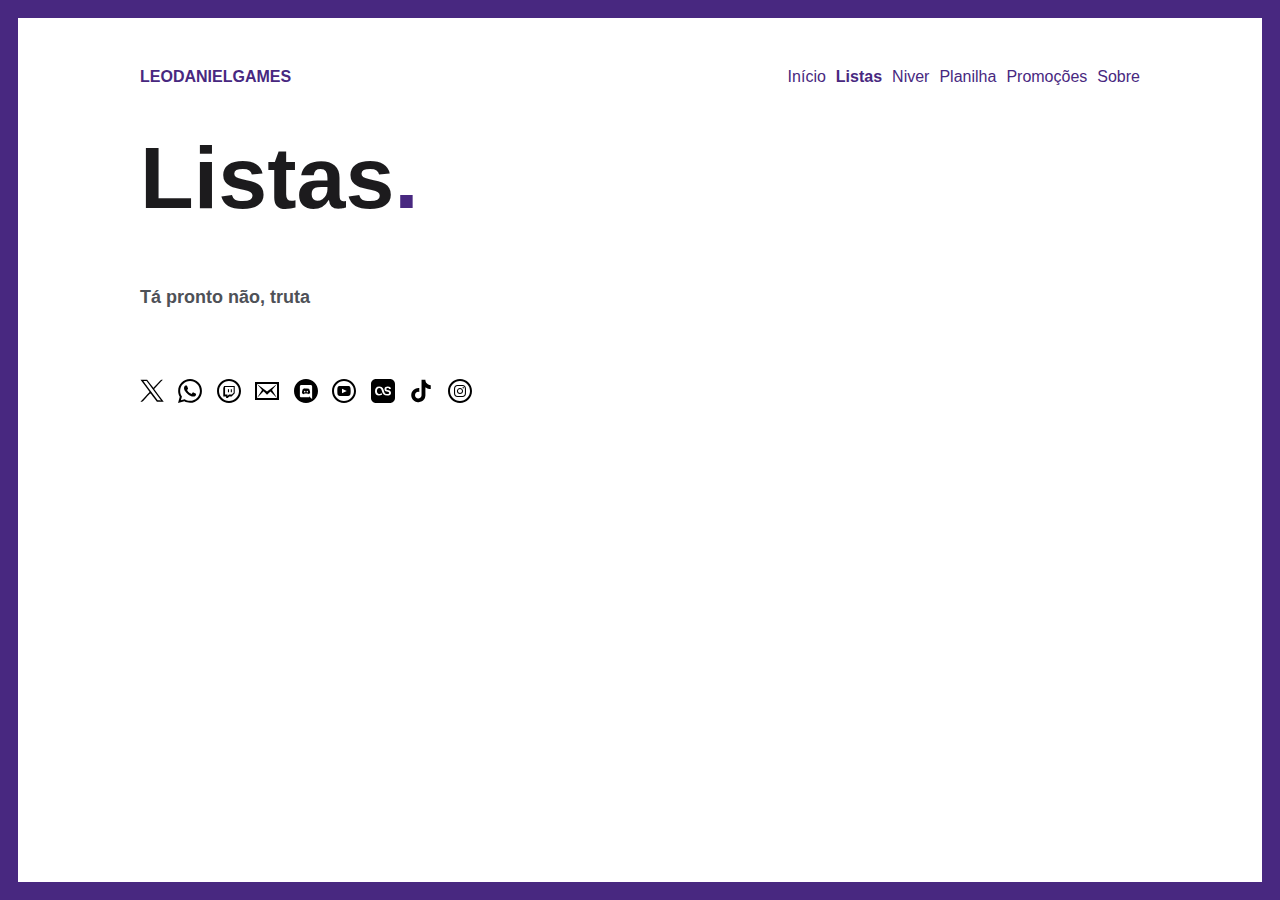
<file: posts/index.html>
<!DOCTYPE html>
<html lang="en">

<head>
  <meta charset="utf-8">
  <meta http-equiv="x-ua-compatible" content="ie=edge">
  <title>Listas - LeoDanielGames</title>
  <meta name="viewport" content="width=device-width, initial-scale=1">
  <link rel="icon" href="/favicon.png">
  <link rel="canonical" href="/posts/" />
    
    
    <link rel="stylesheet" href="/css/style.min.13c35a5bed9518ef5356dec3d0819da284ab7af7d835bec62fefd1e06359f50c.css">
    <link rel="stylesheet" href="/assets/css/extended.min.9729f28a5087b689b946e103d96abd63bfd37b1417effa251dbf798312e3fba5.css">

  
    
    <meta property="og:title" content="Listas"/>
    <meta property="og:type" content="website"/>
    <meta property="og:url" content="/posts/"/>
    
    
    <meta name="twitter:card" content="summary"/>
    <meta name="twitter:site" content="@zerostaticio"/>
    <meta name="twitter:creator" content="@zerostaticio"/>
  

  

  
</head>




<body class='page frame page-blog-list'>
  <div id="menu-main-mobile" class="menu-main-mobile">
    <ul class="menu">
        
        
            
                <li class="menu-item-início">
                    <a href="/">Início</a>
                </li>
            
        
            
                <li class="menu-item-listas active">
                    <a href="/posts/">Listas</a>
                </li>
            
        
            
                <li class="menu-item-niver">
                    <a href="/niver/">Niver</a>
                </li>
            
        
            
                <li class="menu-item-planilha">
                    <a href="/planilha/">Planilha</a>
                </li>
            
        
            
                <li class="menu-item-promoções">
                    <a href="/promo/">Promoções</a>
                </li>
            
        
            
                <li class="menu-item-sobre">
                    <a href="/about/">Sobre</a>
                </li>
            
        
    </ul>
</div>
  <div id="wrapper" class="wrapper">
    <div class='header'>
  <a class="header-logo" href="/">LeoDanielGames</a>
  <div class="menu-main">
    <ul>
      
      
      
      
      <li class="menu-item-início ">
        <a href="/">
          
          <span>Início</span>
        </a>
      </li>
      
      
      
      <li class="menu-item-listas active">
        <a href="/posts/">
          
          <span>Listas</span>
        </a>
      </li>
      
      
      
      <li class="menu-item-niver ">
        <a href="/niver/">
          
          <span>Niver</span>
        </a>
      </li>
      
      
      
      <li class="menu-item-planilha ">
        <a href="/planilha/">
          
          <span>Planilha</span>
        </a>
      </li>
      
      
      
      <li class="menu-item-promoções ">
        <a href="/promo/">
          
          <span>Promoções</span>
        </a>
      </li>
      
      
      
      <li class="menu-item-sobre ">
        <a href="/about/">
          
          <span>Sobre</span>
        </a>
      </li>
      
    </ul>
  </div>
  <div id="toggle-menu-main-mobile" class="hamburger-trigger">
    <button class="hamburger">Menu</button>
  </div>
</div>
    
  <div class="intro">
    <h1>Listas<span class="dot">.</span></h1>
    
  </div>
  <p><strong>Tá pronto não, truta</strong></p>

  
  
  
















    <div class="footer">
  
  <div class="footer-social">
    
      <span class="social-icon social-icon-twitter">
        <a href="https://twitter.com/LeoDanielGames" title="twitter" target="_blank" rel="noopener">
          <img src="/images/social/x.svg" width="24" height="24" alt="twitter"/>
        </a>
      </span>
    
      <span class="social-icon social-icon-zap">
        <a href="https://chat.whatsapp.com/JlmMh6yp0Yb802Byu5Y720" title="Zap" target="_blank" rel="noopener">
          <img src="/images/social/zap.svg" width="24" height="24" alt="Zap"/>
        </a>
      </span>
    
      <span class="social-icon social-icon-twitch">
        <a href="https://www.twitch.tv/leodanielgames" title="Twitch" target="_blank" rel="noopener">
          <img src="/images/social/twitch.svg" width="24" height="24" alt="Twitch"/>
        </a>
      </span>
    
      <span class="social-icon social-icon-e-mail">
        <a href="mailto:leodanialves@gmail.com" title="E-mail" target="_blank" rel="noopener">
          <img src="/images/social/email.svg" width="24" height="24" alt="E-mail"/>
        </a>
      </span>
    
      <span class="social-icon social-icon-discord">
        <a href="https://discord.gg/C4Nh4ZPwjc" title="Discord" target="_blank" rel="noopener">
          <img src="/images/social/discord.svg" width="24" height="24" alt="Discord"/>
        </a>
      </span>
    
      <span class="social-icon social-icon-youtube">
        <a href="https://www.youtube.com/channel/UCNnx4KmhGKg_Q5k7TZxwdmg" title="Youtube" target="_blank" rel="noopener">
          <img src="/images/social/youtube.svg" width="24" height="24" alt="Youtube"/>
        </a>
      </span>
    
      <span class="social-icon social-icon-only-fans">
        <a href="https://www.youtube.com/watch?v=dQw4w9WgXcQ" title="Only Fans" target="_blank" rel="noopener">
          <img src="/images/social/meme.svg" width="24" height="24" alt="Only Fans"/>
        </a>
      </span>
    
      <span class="social-icon social-icon-tiktok">
        <a href="https://vm.tiktok.com/ZMLhhvSyC/" title="Tiktok" target="_blank" rel="noopener">
          <img src="/images/social/tiktok.svg" width="24" height="24" alt="Tiktok"/>
        </a>
      </span>
    
      <span class="social-icon social-icon-instagram">
        <a href="https://www.instagram.com/leodanielgames/" title="Instagram" target="_blank" rel="noopener">
          <img src="/images/social/instagram.svg" width="24" height="24" alt="Instagram"/>
        </a>
      </span>
    
  </div>
  
</div>
  </div>

  

  
    <script type="text/javascript" src="/js/bundle.min.575671c6da23c3563d465f9cfa3d2857fc0239531a2e8ea1fb6812017653b4d7.js"></script>
  

  
  

  
  
  
    
  

  

  

</body>
</html>
</file>
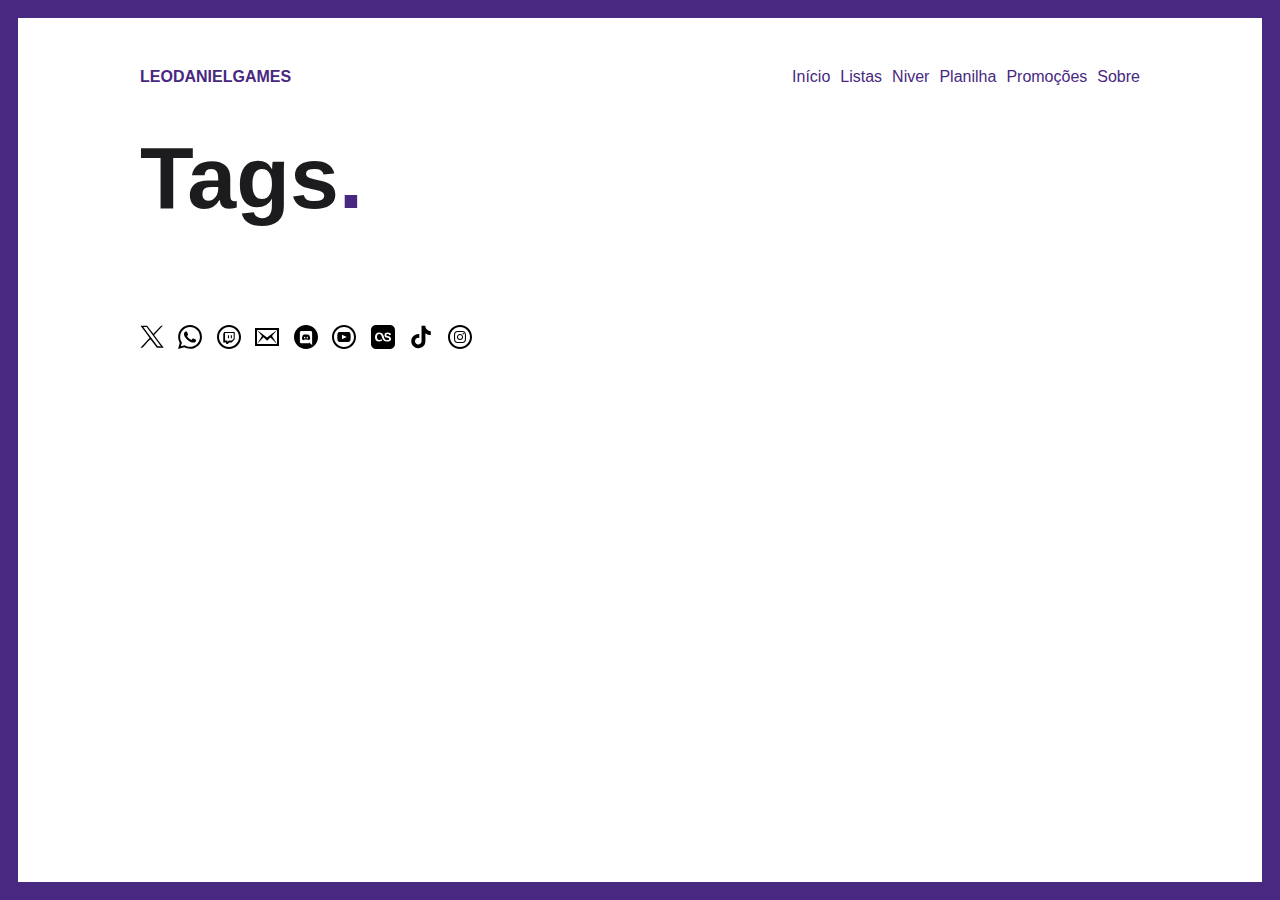
<file: tags/index.html>
<!DOCTYPE html>
<html lang="en">

<head>
  <meta charset="utf-8">
  <meta http-equiv="x-ua-compatible" content="ie=edge">
  <title>Tags - LeoDanielGames</title>
  <meta name="viewport" content="width=device-width, initial-scale=1">
  <link rel="icon" href="/favicon.png">
  <link rel="canonical" href="/tags/" />
    
    
    <link rel="stylesheet" href="/css/style.min.13c35a5bed9518ef5356dec3d0819da284ab7af7d835bec62fefd1e06359f50c.css">
    <link rel="stylesheet" href="/assets/css/extended.min.9729f28a5087b689b946e103d96abd63bfd37b1417effa251dbf798312e3fba5.css">

  
    
    <meta property="og:title" content="Tags"/>
    <meta property="og:type" content="website"/>
    <meta property="og:url" content="/tags/"/>
    
    
    <meta name="twitter:card" content="summary"/>
    <meta name="twitter:site" content="@zerostaticio"/>
    <meta name="twitter:creator" content="@zerostaticio"/>
  

  

  
</head>




<body class='page frame page-default-list'>
  <div id="menu-main-mobile" class="menu-main-mobile">
    <ul class="menu">
        
        
            
                <li class="menu-item-início">
                    <a href="/">Início</a>
                </li>
            
        
            
                <li class="menu-item-listas">
                    <a href="/posts/">Listas</a>
                </li>
            
        
            
                <li class="menu-item-niver">
                    <a href="/niver/">Niver</a>
                </li>
            
        
            
                <li class="menu-item-planilha">
                    <a href="/planilha/">Planilha</a>
                </li>
            
        
            
                <li class="menu-item-promoções">
                    <a href="/promo/">Promoções</a>
                </li>
            
        
            
                <li class="menu-item-sobre">
                    <a href="/about/">Sobre</a>
                </li>
            
        
    </ul>
</div>
  <div id="wrapper" class="wrapper">
    <div class='header'>
  <a class="header-logo" href="/">LeoDanielGames</a>
  <div class="menu-main">
    <ul>
      
      
      
      
      <li class="menu-item-início ">
        <a href="/">
          
          <span>Início</span>
        </a>
      </li>
      
      
      
      <li class="menu-item-listas ">
        <a href="/posts/">
          
          <span>Listas</span>
        </a>
      </li>
      
      
      
      <li class="menu-item-niver ">
        <a href="/niver/">
          
          <span>Niver</span>
        </a>
      </li>
      
      
      
      <li class="menu-item-planilha ">
        <a href="/planilha/">
          
          <span>Planilha</span>
        </a>
      </li>
      
      
      
      <li class="menu-item-promoções ">
        <a href="/promo/">
          
          <span>Promoções</span>
        </a>
      </li>
      
      
      
      <li class="menu-item-sobre ">
        <a href="/about/">
          
          <span>Sobre</span>
        </a>
      </li>
      
    </ul>
  </div>
  <div id="toggle-menu-main-mobile" class="hamburger-trigger">
    <button class="hamburger">Menu</button>
  </div>
</div>
    
  <div class="intro">
    <h1>Tags<span class="dot">.</span></h1>
    
  </div>
  
  

    <div class="footer">
  
  <div class="footer-social">
    
      <span class="social-icon social-icon-twitter">
        <a href="https://twitter.com/LeoDanielGames" title="twitter" target="_blank" rel="noopener">
          <img src="/images/social/x.svg" width="24" height="24" alt="twitter"/>
        </a>
      </span>
    
      <span class="social-icon social-icon-zap">
        <a href="https://chat.whatsapp.com/JlmMh6yp0Yb802Byu5Y720" title="Zap" target="_blank" rel="noopener">
          <img src="/images/social/zap.svg" width="24" height="24" alt="Zap"/>
        </a>
      </span>
    
      <span class="social-icon social-icon-twitch">
        <a href="https://www.twitch.tv/leodanielgames" title="Twitch" target="_blank" rel="noopener">
          <img src="/images/social/twitch.svg" width="24" height="24" alt="Twitch"/>
        </a>
      </span>
    
      <span class="social-icon social-icon-e-mail">
        <a href="mailto:leodanialves@gmail.com" title="E-mail" target="_blank" rel="noopener">
          <img src="/images/social/email.svg" width="24" height="24" alt="E-mail"/>
        </a>
      </span>
    
      <span class="social-icon social-icon-discord">
        <a href="https://discord.gg/C4Nh4ZPwjc" title="Discord" target="_blank" rel="noopener">
          <img src="/images/social/discord.svg" width="24" height="24" alt="Discord"/>
        </a>
      </span>
    
      <span class="social-icon social-icon-youtube">
        <a href="https://www.youtube.com/channel/UCNnx4KmhGKg_Q5k7TZxwdmg" title="Youtube" target="_blank" rel="noopener">
          <img src="/images/social/youtube.svg" width="24" height="24" alt="Youtube"/>
        </a>
      </span>
    
      <span class="social-icon social-icon-only-fans">
        <a href="https://www.youtube.com/watch?v=dQw4w9WgXcQ" title="Only Fans" target="_blank" rel="noopener">
          <img src="/images/social/meme.svg" width="24" height="24" alt="Only Fans"/>
        </a>
      </span>
    
      <span class="social-icon social-icon-tiktok">
        <a href="https://vm.tiktok.com/ZMLhhvSyC/" title="Tiktok" target="_blank" rel="noopener">
          <img src="/images/social/tiktok.svg" width="24" height="24" alt="Tiktok"/>
        </a>
      </span>
    
      <span class="social-icon social-icon-instagram">
        <a href="https://www.instagram.com/leodanielgames/" title="Instagram" target="_blank" rel="noopener">
          <img src="/images/social/instagram.svg" width="24" height="24" alt="Instagram"/>
        </a>
      </span>
    
  </div>
  
</div>
  </div>

  

  
    <script type="text/javascript" src="/js/bundle.min.575671c6da23c3563d465f9cfa3d2857fc0239531a2e8ea1fb6812017653b4d7.js"></script>
  

  
  

  
  
  
    
  

  

  

</body>
</html>
</file>
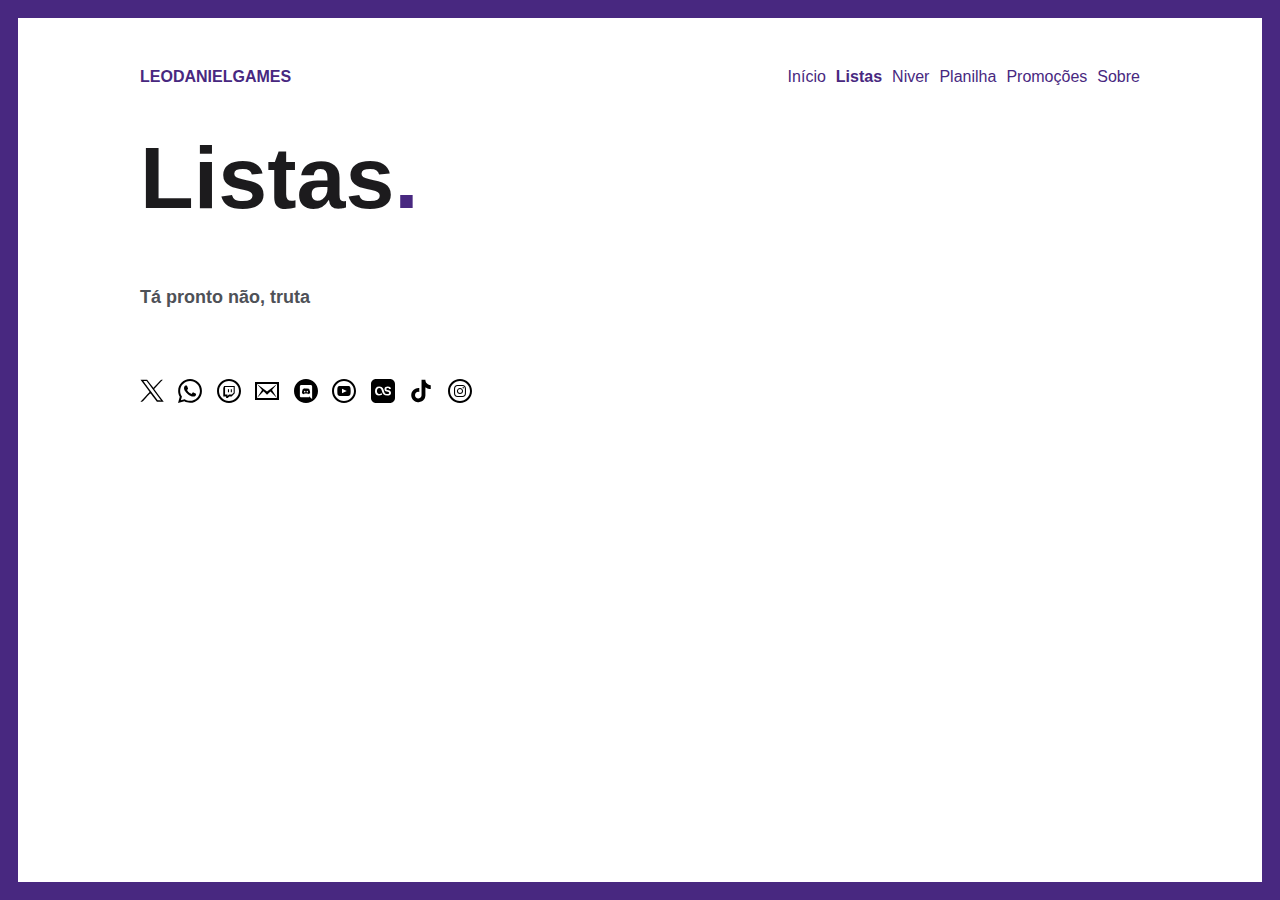
<file: posts/page/1/index.html>
<!DOCTYPE html><html><head><title>/posts/</title><link rel="canonical" href="/posts/"/><meta name="robots" content="noindex"><meta charset="utf-8" /><meta http-equiv="refresh" content="0; url=/posts/" /></head></html>
</file>
<file: css/style.min.13c35a5bed9518ef5356dec3d0819da284ab7af7d835bec62fefd1e06359f50c.css>
:root{--font-family-heading:'Poppins', sans-serif;--font-family-paragraph:'Helvetica', sans-serif;--font-family-monospace:monospace;--base-color:#ffffff;--base-offset-color:#eaeaea;--highlight-color:#482880;--heading-color:#1c1b1d;--text-color:#4e5157;--dot-color:#482880}body,html{margin:0;padding:0}ol,ul{margin:0;padding:0;list-style:none}ol li,ul li{list-style:none}h1,h2,h3{margin-top:20px;margin-bottom:20px}.header{display:flex;justify-content:space-between;align-items:center;margin-bottom:30px;font-size:16px}@media(min-width:767px){.header{padding-bottom:5px;margin-bottom:40px}}.header a.header-logo{font-weight:700;text-transform:uppercase;margin-right:30px}.hamburger-trigger{height:30px;display:flex;align-items:center}@media(min-width:992px){.hamburger-trigger{display:none}}.hamburger{border:none;cursor:pointer;outline:none;position:relative;display:block;width:30px;height:20px;background:0 0;border-top:2px solid;border-bottom:2px solid;font-size:0;transition:all .25s ease-in-out;color:var(--highlight-color)}.hamburger:before,.hamburger:after{content:'';display:block;width:100%;height:2px;position:absolute;top:50%;left:50%;background:currentColor;transform:translate(-50%,-50%);transition:transform .25s ease-in-out}.hamburger:hover{opacity:.7}.hamburger.is-active{border-color:transparent;z-index:100;color:var(--base-color)}.hamburger.is-active:hover{opacity:1}.hamburger.is-active:before{transform:translate(-50%,-50%)rotate(45deg)}.hamburger.is-active:after{transform:translate(-50%,-50%)rotate(-45deg)}.footer{margin-top:30px}@media(min-width:767px){.footer{padding-top:40px}}.social-icon{margin-right:10px}.social-icon a{text-decoration:none}.social-icon a:hover{text-decoration:none}.social-icon a:hover img{opacity:.7}a{color:var(--highlight-color);text-decoration:none}a:hover{text-decoration:underline}h1,h2,h3{margin-top:20px;margin-bottom:20px;color:var(--heading-color);font-family:var(--font-family-heading)}p{color:var(--text-color);font-family:var(--font-family-paragraph);font-size:18px;line-height:24px}ol,ul{margin:0;padding:0;list-style:none}ol li,ul li{list-style:none}.content{font-size:18px}.content p{font-size:18px;line-height:1.6;margin:0;padding:0;margin-bottom:20px}.content h1{font-size:40px;line-height:1.6;font-weight:700;margin-top:30px;margin-bottom:20px}.content h1:first-of-type{margin-top:0}.content h2{font-size:28px;line-height:1.4;font-weight:700;margin-top:30px;margin-bottom:20px}.content h2:first-of-type{margin-top:0}@media(min-width:767px){.content h2{font-size:30px;line-height:1.4}}.content h3{font-size:22px;line-height:1.4;font-weight:700;margin-top:30px;margin-bottom:20px}.content ul{list-style:disc}.content ul li{list-style:disc}.content ol{list-style:decimal}.content ol li{list-style:decimal}.content ul,.content ol{margin-left:0;margin-top:10px;margin-bottom:20px}.content ul li,.content ol li{font-size:18px;line-height:20px;margin-bottom:10px;margin-left:0}@media(min-width:767px){.content ul li,.content ol li{margin-left:20px}}@media(min-width:767px){.content ul,.content ol{margin-left:20px}}.content a{text-decoration:underline}.content blockquote{border-left:5px solid var(--highlight-color);margin:30px 0;padding:20px}.content blockquote p{font-size:20px;display:inline;color:var(--color-base-text)}.content img{margin:40px 0;max-width:100%;height:auto}.content figure{margin:2.6rem 0 1.18rem}.content figure img{margin:0}.content figure figcaption{margin-top:10px}.content figure figcaption h4{margin:0;font-size:1rem;font-weight:700}.content figure figcaption p{margin:0}.content code,.content pre{font-family:var(--font-family-monospace)}.content .highlight pre{border-radius:3px;font-size:14px;line-height:18px;padding:30px;overflow:auto;font-family:var(--font-family-monospace)}.dot{color:var(--dot-color)}.footnotes ol{list-style:decimal}.footnotes ol li{list-style:decimal}.intro{margin-bottom:60px}.intro h1{font-size:48px;line-height:56px;margin-top:0;margin-bottom:30px}@media(min-width:767px){.intro h1{width:80%;font-size:88px;line-height:94px;margin-bottom:50px}}.intro h1 strong{color:var(--highlight-color)}.intro h2{font-size:50px;line-height:56px}@media(min-width:767px){.intro h2{width:80%}}.intro p{font-size:20px;line-height:26px}@media(min-width:767px){.intro p{width:80%;font-size:22px;line-height:32px}}.intro .read-more{font-size:20px;line-height:26px;font-weight:700}@media(min-width:767px){.intro .read-more{font-size:22px;line-height:32px}}.intro img{max-width:100%}.summary{margin-bottom:50px;font-size:18px;line-height:24px}@media(min-width:767px){.summary{margin-bottom:80px;font-size:18px;line-height:26px}}.summary .summary-date{font-weight:700;color:var(--heading-color)}.summary .summary-title{margin:16px 0;width:80%;font-size:34px;line-height:38px}@media(min-width:767px){.summary .summary-title{width:80%;font-size:52px;line-height:58px}}.summary .summary-description{width:80%;line-height:1.5}.author{margin-top:30px;margin-bottom:30px;color:var(--heading-color)}.author img{width:30px;height:30px;border-radius:50%;display:inline-block;vertical-align:middle;border:2px solid var(--heading-color)}.author .author-name{display:inline-block;vertical-align:middle;font-weight:700;margin-left:5px}.author .author-date{display:inline-block;vertical-align:middle}.author-large{font-size:20px}.author-large img{width:50px;height:50px}.author-large .author-name{display:inline-block;vertical-align:middle;font-weight:700;margin-left:5px}.author-large .author-title{display:inline-block;vertical-align:middle}ul.pagination{display:flex;justify-content:center;list-style:none;margin:20px 0;padding:0}ul.pagination li{list-style:none;text-decoration:none;border:2px solid var(--highlight-color);border-right:none;text-align:center;vertical-align:middle}ul.pagination li:hover{border-color:var(--highlight-color);background-color:var(--highlight-color);color:#fff}ul.pagination li:hover a{color:#fff}ul.pagination li.pagination-item-current{border-color:var(--highlight-color);background-color:var(--highlight-color);color:#fff}ul.pagination li.pagination-item-current a{color:#fff}ul.pagination li a{padding:9px 13px;display:block;color:var(--highlight-color);text-decoration:none}ul.pagination li:last-of-type{border-right:2px solid var(--highlight-color);border-top-right-radius:3px;border-bottom-right-radius:3px}ul.pagination li:last-of-type:hover{border-color:var(--highlight-color)}ul.pagination li:last-of-type.active{border-color:var(--highlight-color)}ul.pagination li:first-of-type{border-top-left-radius:3px;border-bottom-left-radius:3px}ul.pagination li svg{width:8px;line-height:10px;margin-bottom:2px;vertical-align:middle}.view-more{font-size:18px;font-weight:700}.menu-main{display:none;flex:0}@media(min-width:992px){.menu-main{display:block}}.menu-main>ul{display:flex;align-items:center;justify-content:flex-start}.menu-main>ul>li{margin-right:10px}.menu-main>ul>li>a{display:inline-block;text-decoration:none}.menu-main>ul>li>a:hover{text-decoration:underline}.menu-main>ul>li.active>a{display:inline-block;font-weight:700}.menu-main>ul>li:last-of-type{margin-right:0}.menu-main-mobile{position:fixed;background:var(--highlight-color);top:0;left:0;width:100%;height:100vh;opacity:0;visibility:hidden;transition:opacity .35s,visibility .35s,height .35s;overflow:hidden;display:none;justify-content:center;flex-direction:column}.menu-main-mobile.open{opacity:1;visibility:visible;height:100%;z-index:10;display:flex}.menu-main-mobile.open li{animation:fadeInTop .5s ease forwards;animation-delay:.1s}.menu-main-mobile.open li:nth-of-type(2){animation-delay:.15s}.menu-main-mobile.open li:nth-of-type(3){animation-delay:.2s}.menu-main-mobile.open li:nth-of-type(4){animation-delay:.25s}.menu-main-mobile.open li:nth-of-type(5){animation-delay:.3s}.menu-main-mobile.open li:nth-of-type(6){animation-delay:.35s}.menu-main-mobile ul{font-size:2rem;font-family:var(--font-family-heading);text-align:center;list-style:none;margin:0;flex:0}.menu-main-mobile ul li{display:block;position:relative;opacity:0}.menu-main-mobile ul li a{display:block;position:relative;color:var(--base-color);text-decoration:none}.menu-main-mobile ul li a:hover{opacity:.7}.menu-main-mobile ul li ul.sub-menu{font-size:1.2rem}.hamburger-trigger{height:30px;display:flex;align-items:center}@media(min-width:992px){.hamburger-trigger{display:none}}.hamburger{border:none;cursor:pointer;outline:none;position:relative;display:block;width:30px;height:20px;background:0 0;border-top:2px solid;border-bottom:2px solid;font-size:0;transition:all .25s ease-in-out;color:var(--highlight-color)}.hamburger:before,.hamburger:after{content:'';display:block;width:100%;height:2px;position:absolute;top:50%;left:50%;background:currentColor;transform:translate(-50%,-50%);transition:transform .25s ease-in-out}.hamburger:hover{opacity:.7}.hamburger.is-active{border-color:transparent;z-index:100;color:var(--base-color)}.hamburger.is-active:hover{opacity:1}.hamburger.is-active:before{transform:translate(-50%,-50%)rotate(45deg)}.hamburger.is-active:after{transform:translate(-50%,-50%)rotate(-45deg)}@keyframes fadeInTop{0%{opacity:0;top:20%}100%{opacity:1;top:0}}.highlight{background:#f5f5f5}.highlight .hll{background-color:#ffc}.highlight .c{color:#998;font-style:italic}.highlight .err{color:#a61717;background-color:#e3d2d2}.highlight .k{color:#000;font-weight:700}.highlight .o{color:#000;font-weight:700}.highlight .cm{color:#998;font-style:italic}.highlight .cp{color:#999;font-weight:700;font-style:italic}.highlight .c1{color:#998;font-style:italic}.highlight .cs{color:#999;font-weight:700;font-style:italic}.highlight .gd{color:#000;background-color:#fdd}.highlight .ge{color:#000;font-style:italic}.highlight .gr{color:#a00}.highlight .gh{color:#999}.highlight .gi{color:#000;background-color:#dfd}.highlight .go{color:#888}.highlight .gp{color:#555}.highlight .gs{font-weight:700}.highlight .gu{color:#aaa}.highlight .gt{color:#a00}.highlight .kc{color:#000;font-weight:700}.highlight .kd{color:#000;font-weight:700}.highlight .kn{color:#000;font-weight:700}.highlight .kp{color:#000;font-weight:700}.highlight .kr{color:#000;font-weight:700}.highlight .kt{color:#458;font-weight:700}.highlight .m{color:#099}.highlight .s{color:#d01040}.highlight .na{color:teal}.highlight .nb{color:#0086b3}.highlight .nc{color:#458;font-weight:700}.highlight .no{color:teal}.highlight .nd{color:#3c5d5d;font-weight:700}.highlight .ni{color:purple}.highlight .ne{color:#900;font-weight:700}.highlight .nf{color:#900;font-weight:700}.highlight .nl{color:#900;font-weight:700}.highlight .nn{color:#555}.highlight .nt{color:navy}.highlight .nv{color:teal}.highlight .ow{color:#000;font-weight:700}.highlight .w{color:#bbb}.highlight .mf{color:#099}.highlight .mh{color:#099}.highlight .mi{color:#099}.highlight .mo{color:#099}.highlight .sb{color:#d01040}.highlight .sc{color:#d01040}.highlight .sd{color:#d01040}.highlight .s2{color:#d01040}.highlight .se{color:#d01040}.highlight .sh{color:#d01040}.highlight .si{color:#d01040}.highlight .sx{color:#d01040}.highlight .sr{color:#009926}.highlight .s1{color:#d01040}.highlight .ss{color:#990073}.highlight .bp{color:#999}.highlight .vc{color:teal}.highlight .vg{color:teal}.highlight .vi{color:teal}.highlight .il{color:#099}html,body{box-sizing:border-box}body{background:var(--base-color);font-family:var(--font-family-paragraph);color:var(--text-color);margin:0;padding:20px;overflow-x:hidden}@media(min-width:767px){body{padding:50px}}body.frame{min-height:100vh;border:18px solid var(--highlight-color)}.wrapper{max-width:1000px;margin:0 auto}
</file>
<file: assets/css/extended.min.9729f28a5087b689b946e103d96abd63bfd37b1417effa251dbf798312e3fba5.css>
.custom{background:red}
</file>
